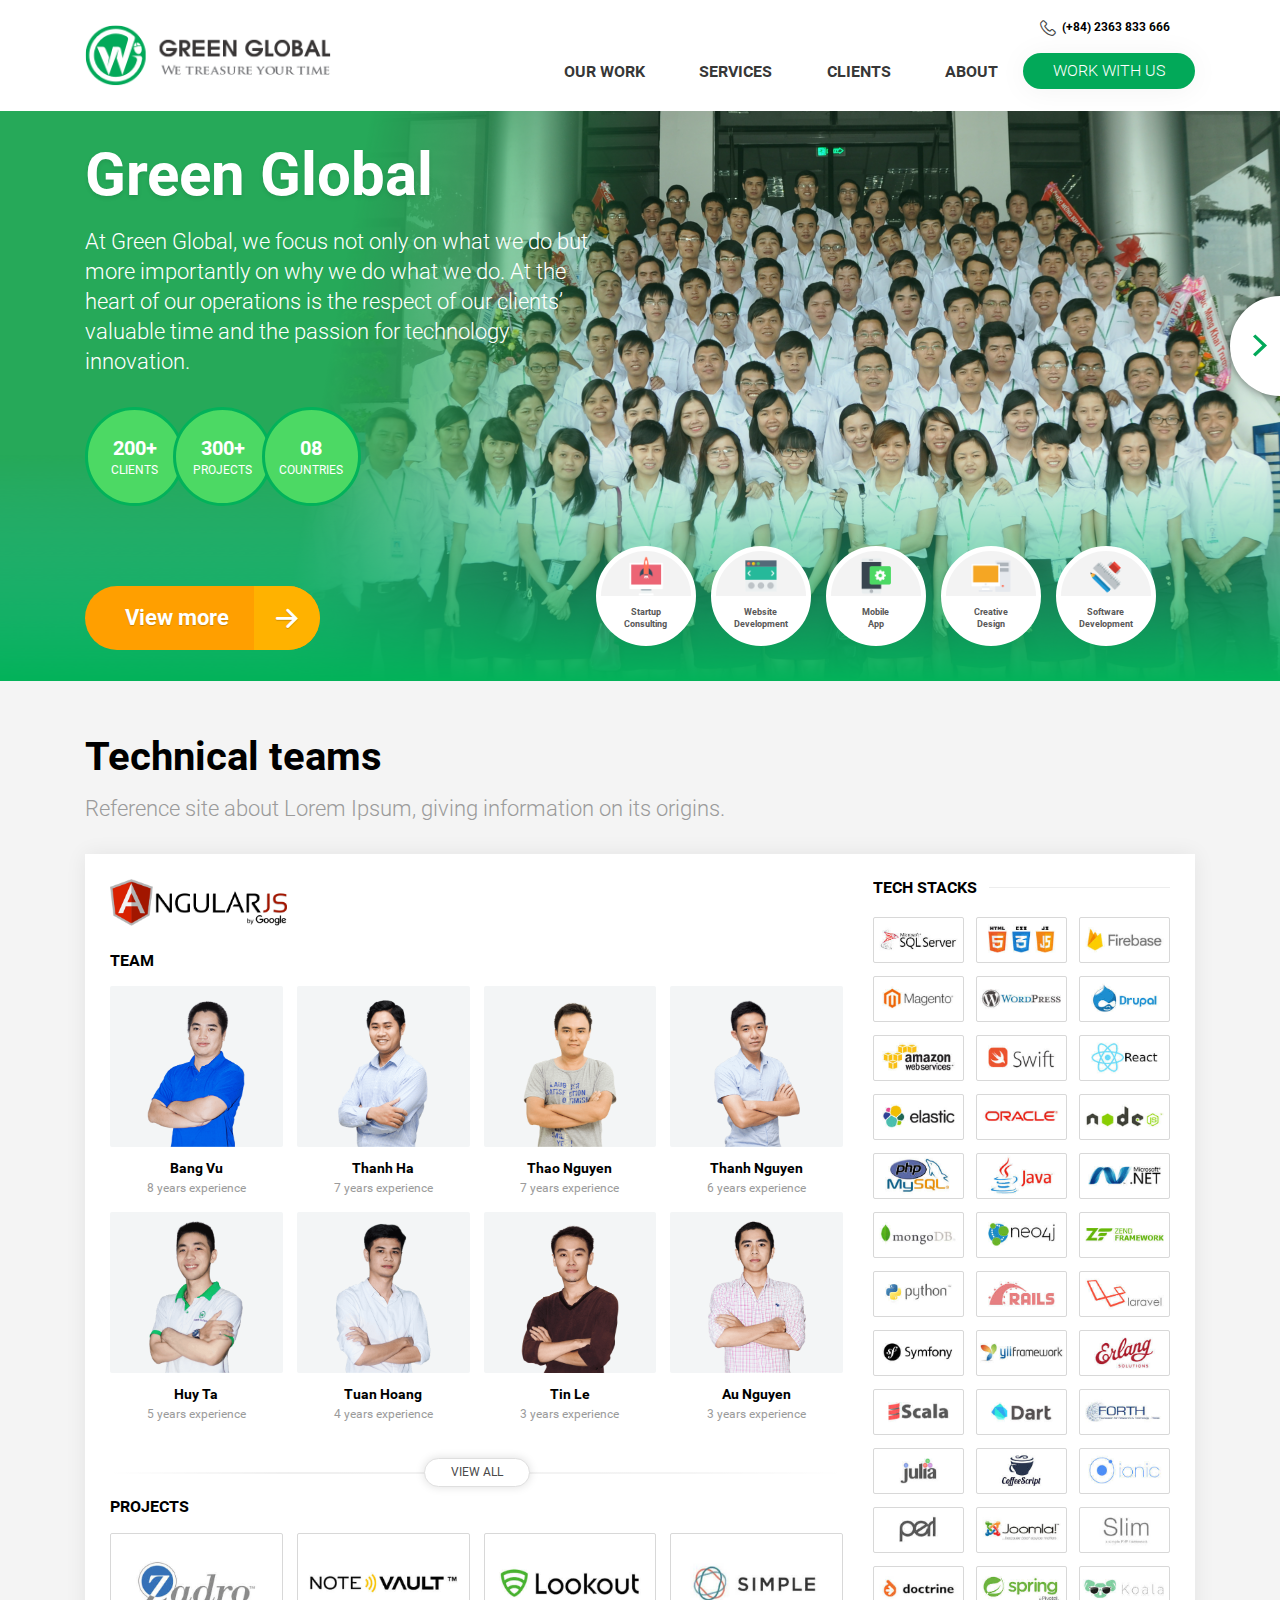
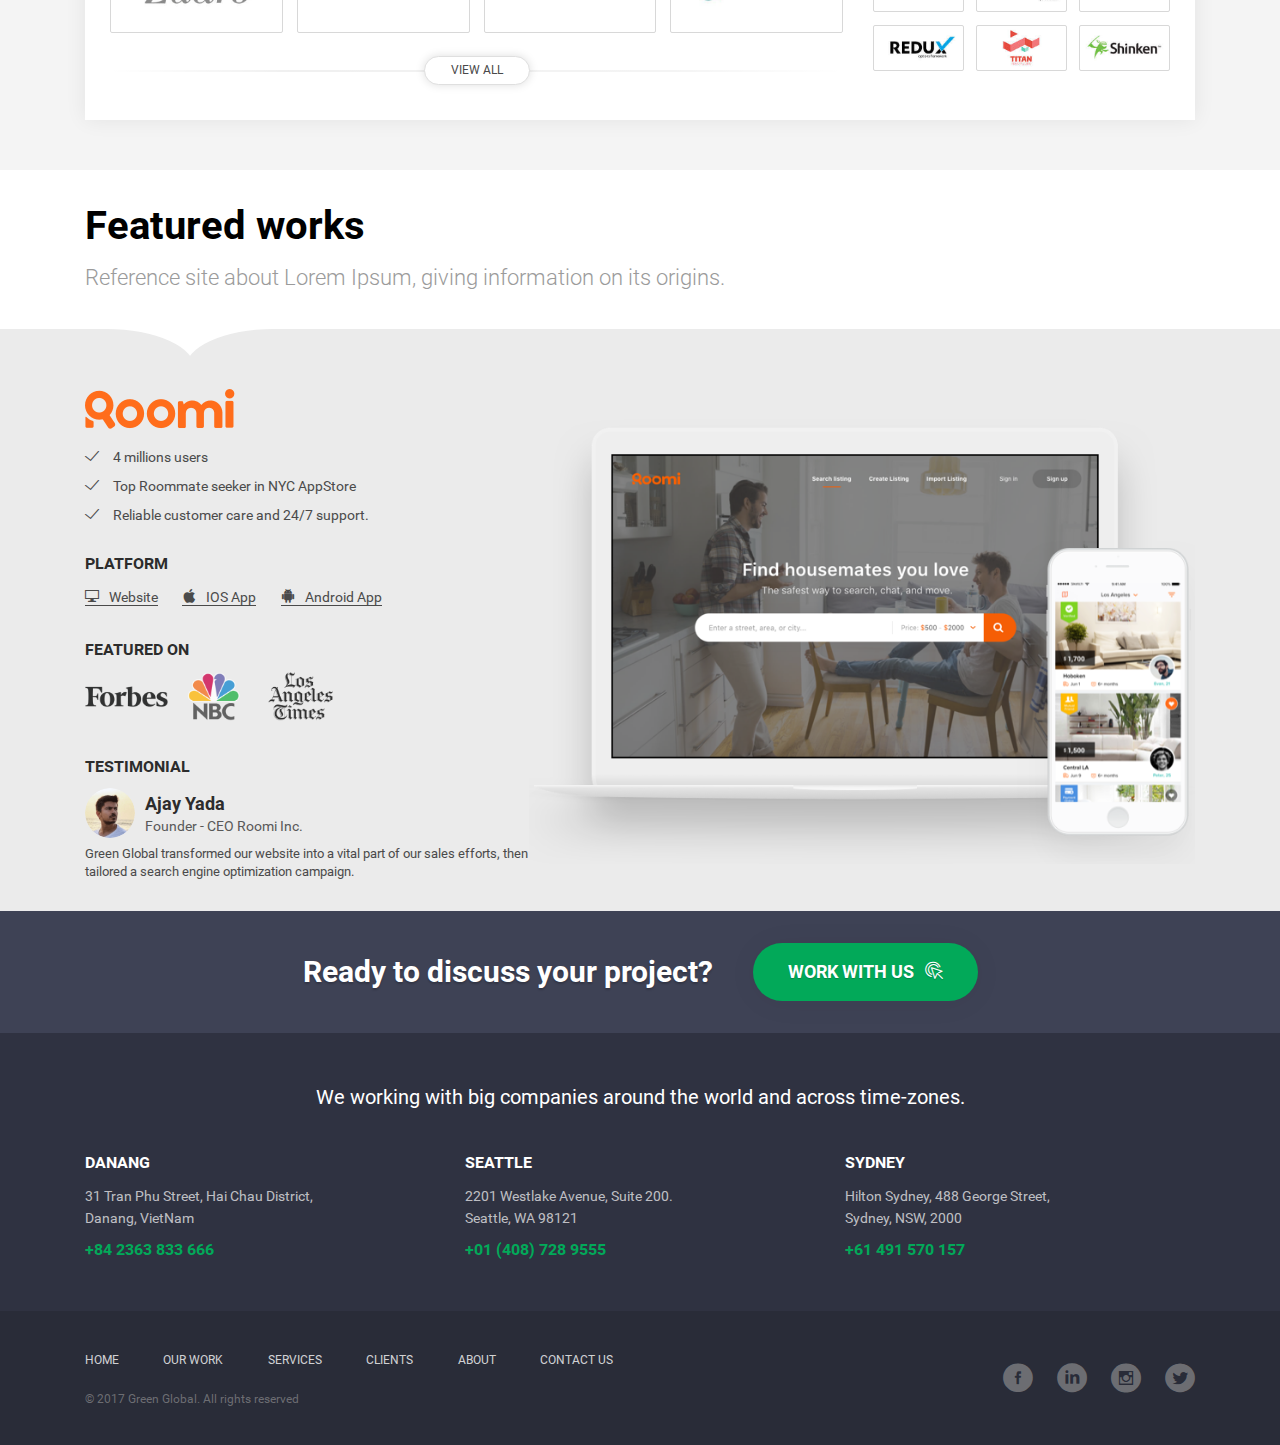
<file: index.html>
<!doctype html>
<html lang="en">

<head>
  <!-- include head.html -->
  <title>Green Global :: Home</title>
  <meta name="viewport" content="width=device-width, initial-scale=1, maximum-scale=1, user-scalable=no">
  <meta http-equiv="Content-type" content="text/html;charset=UTF-8">
  <meta name="SKYPE_TOOLBAR" content="SKYPE_TOOLBAR_PARSER_COMPATIBLE">
  <!-- favicon -->
  <link href="images/favicon.ico" type="image/x-icon" rel="icon">
  <!-- meta social -->
  <meta name="twitter:card" content="" />
  <meta name="twitter:site" content="" />
  <meta name="twitter:creator" content="" />
  <meta property="og:description" content="" />
  <meta property="og:image" content="" />
  <meta property="og:site_name" content="">
  <meta property="og:title" content="" />
  <meta property="og:type" content="">
  <meta property="og:url" content="" />
  <!-- Google Font -->
  <!-- include styles.html -->
  <link rel="stylesheet" href="style/style-0720f301f2.min.css">
</head>

<body>
  <div class="wrapper">
    <!-- include header.html -->
    <header class="header-container">
      <div class="header-content">
        <div class="btn-top-wrap dk-hide">
          <a href="#" class="btn-work-with-us">Work with us <span class="gg-arrow-right"></span></a>
        </div>
        <div class="center">
          <div class="header-wrap">
            <h1 class="logo" id="logo">
              <a href="index.html" class="logo-image">
                <img src="./images/logo.png" width="246px" height="66px" alt="Logo Green Global">
              </a>
            </h1>
            <div class="menu-top">
              <div class="btn-menu-mobile btn-menu-mobile-close show-mobile active">
                <span class="btn-menu-mobile-icon"></span>
              </div>
              <div class="top-content">
                <a href="tel:+842363833666" class="phone-link"><i class="gg gg-phone-top"></i>(+84) 2363 833 666</a>
              </div>
              <div class="bottom-content">
                <nav class="nav-menu">
                  <ul class="menu-list">
                    <li class="items dk-hide is-active"><a href="index.html" class="menu-link">Home</a></li>
                    <li class="items @@our-work"><a href="our-work.html" class="menu-link">Our work</a></li>
                    <li class="items @@services"><a href="#" class="menu-link">Services</a></li>
                    <li class="items @@clients"><a href="#" class="menu-link">Clients</a></li>
                    <li class="items @@about"><a href="#" class="menu-link">About</a></li>
                  </ul>
                </nav>
                <div class="btn-wrap">
                  <a href="#" class="btn-work-with-us">Work with us</a>
                </div>
              </div>
            </div>
            <div class="btn-menu-mobile show-mobile">
              <span class="btn-menu-mobile-icon"></span>
            </div>
          </div>
        </div>
      </div>
    </header>



    <!-- include banner.html -->
    <section class="banner-container">
      <div class="banner-slider-content">
        <div class="banner-slider-items" style="background-color: #;background-image: url('./images/home/banner.png');">
          <div class="center">
            <div class="banner-items-wrap">
              <p class="banner-title slider-effect effect-one" data-in="fadeInUp" data-out="fadeOutDown">Green Global</p>
              <p class="banner-description slider-effect effect-two" data-in="fadeInUp" data-out="fadeOutDown">At Green Global, we focus not only on what we do but more importantly on why we do what we do. At the heart of our operations is the respect of our clients’ valuable time and the passion for technology innovation.</p>
              <div class="banner-detail">
                <div class="items-detail slider-effect effect-three" data-in="fadeInRight" data-out="fadeOutRight">
                  <div class="items-detail-wrap">
                    <p class="item-number">200+</p>
                    <p class="item-name">Clients</p>
                  </div>
                </div>
                <div class="items-detail slider-effect effect-four" data-in="fadeInRight" data-out="fadeOutRight">
                  <div class="items-detail-wrap">
                    <p class="item-number">300+</p>
                    <p class="item-name">Projects</p>
                  </div>
                </div>
                <div class="items-detail slider-effect effect-five" data-in="fadeInRight" data-out="fadeOutRight">
                  <div class="items-detail-wrap">
                    <p class="item-number">08</p>
                    <p class="item-name">Countries</p>
                  </div>
                </div>
              </div>
              <div class="viewmore-content slider-effect effect-four" data-in="fadeInUp" data-out="fadeOutDown">
                <a href="#" class="viewmore-link">View more <i class="gg gg-view-more"></i></a>
              </div>
            </div>
          </div>
        </div>
        <div class="banner-slider-items" style="background-color: #2b99fb;background-image: url('./images/home/banner-01.png');">
          <div class="center">
            <div class="banner-items-wrap">
              <p class="banner-title slider-effect effect-one" data-in="fadeInUp" data-out="fadeOutDown">Startup Consulting</p>
              <p class="banner-description slider-effect effect-two" data-in="fadeInUp" data-out="fadeOutDown">Whether a start-up or existing establishment, we can provide assistance. Our consulting services aid customers to have a go at a greater return on investment.</p>
              <div class="viewmore-content slider-effect effect-four" data-in="fadeInUp" data-out="fadeOutDown">
                <a href="#" class="viewmore-link">View more <i class="gg gg-view-more"></i></a>
              </div>
            </div>
          </div>
        </div>
        <div class="banner-slider-items" style="background-color: #00aa90;background-image: url('./images/home/banner-02.png');">
          <div class="center">
            <div class="banner-items-wrap">
              <p class="banner-title slider-effect effect-one" data-in="fadeInUp" data-out="fadeOutDown">Website Development</p>
              <p class="banner-description slider-effect effect-two" data-in="fadeInUp" data-out="fadeOutDown">Our expert team of Website Developers use cutting edge technology &amp; best practices to create custom sites that increase user engagement.</p>
              <div class="viewmore-content slider-effect effect-four" data-in="fadeInUp" data-out="fadeOutDown">
                <a href="#" class="viewmore-link">View more <i class="gg gg-view-more"></i></a>
              </div>
            </div>
          </div>
        </div>
        <div class="banner-slider-items" style="background-color: #354158;background-image: url('./images/home/banner-03.png');">
          <div class="center">
            <div class="banner-items-wrap">
              <p class="banner-title slider-effect effect-one" data-in="fadeInUp" data-out="fadeOutDown">Mobile App</p>
              <p class="banner-description slider-effect effect-two" data-in="fadeInUp" data-out="fadeOutDown">We create a mobile app experience that taps into your audience and grows your business online.</p>
              <div class="viewmore-content slider-effect effect-four" data-in="fadeInUp" data-out="fadeOutDown">
                <a href="#" class="viewmore-link">View more <i class="gg gg-view-more"></i></a>
              </div>
            </div>
          </div>
        </div>
        <div class="banner-slider-items" style="background-color: #5c3584;background-image: url('./images/home/banner-04.png');">
          <div class="center">
            <div class="banner-items-wrap">
              <p class="banner-title slider-effect effect-one" data-in="fadeInUp" data-out="fadeOutDown">Creative Design</p>
              <p class="banner-description slider-effect effect-two" data-in="fadeInUp" data-out="fadeOutDown">Our experts bring your vision to life with creative designs tailored to your unique brand strategy.</p>
              <div class="viewmore-content slider-effect effect-four" data-in="fadeInUp" data-out="fadeOutDown">
                <a href="#" class="viewmore-link">View more <i class="gg gg-view-more"></i></a>
              </div>
            </div>
          </div>
        </div>
        <div class="banner-slider-items" style="background-color: #334057;background-image: url('./images/home/banner-05.png');">
          <div class="center">
            <div class="banner-items-wrap">
              <p class="banner-title slider-effect effect-one" data-in="fadeInUp" data-out="fadeOutDown">Softwave Development</p>
              <p class="banner-description slider-effect effect-two" data-in="fadeInUp" data-out="fadeOutDown">Custom software built for your business and built to last. We design, build, and maintain custom software applications that help solve your toughest problems, fit seamlessly into your current processes and systems, and produce measurable
                results for your business.</p>
              <div class="viewmore-content slider-effect effect-four" data-in="fadeInUp" data-out="fadeOutDown">
                <a href="#" class="viewmore-link">View more <i class="gg gg-view-more"></i></a>
              </div>
            </div>
          </div>
        </div>
      </div>
      <div class="banner-nav-slider-container">
        <div class="center">
          <div class="banner-nav-slider">
            <div class="banner-nav-items" data-slide="0" style="display: none;">
              <div class="banner-nav-wrap">
                <div class="img-content">
                  <img src="./images/home/nav-slider-1.png" alt="">
                </div>
                <div class="text-content">
                  <p class="banner-nav-text">Company<br/></p>
                </div>
              </div>
            </div>
            <div class="banner-nav-items" data-slide="1">
              <div class="banner-nav-wrap">
                <div class="img-content">
                  <img src="./images/home/nav-slider-1.png" alt="">
                </div>
                <div class="text-content">
                  <p class="banner-nav-text">Startup<br/> Consulting</p>
                </div>
              </div>
            </div>
            <div class="banner-nav-items" data-slide="2">
              <div class="banner-nav-wrap">
                <div class="img-content">
                  <img src="./images/home/nav-slider-2.png" alt="">
                </div>
                <div class="text-content">
                  <p class="banner-nav-text">Website<br/> Development</p>
                </div>
              </div>
            </div>
            <div class="banner-nav-items" data-slide="3">
              <div class="banner-nav-wrap">
                <div class="img-content">
                  <img src="./images/home/nav-slider-3.png" alt="">
                </div>
                <div class="text-content">
                  <p class="banner-nav-text">Mobile<br/> App</p>
                </div>
              </div>
            </div>
            <div class="banner-nav-items" data-slide="4">
              <div class="banner-nav-wrap">
                <div class="img-content">
                  <img src="./images/home/nav-slider-4.png" alt="">
                </div>
                <div class="text-content">
                  <p class="banner-nav-text">Creative<br/> Design</p>
                </div>
              </div>
            </div>
            <div class="banner-nav-items" data-slide="5">
              <div class="banner-nav-wrap">
                <div class="img-content">
                  <img src="./images/home/nav-slider-5.png" alt="">
                </div>
                <div class="text-content">
                  <p class="banner-nav-text">Software<br/> Development</p>
                </div>
              </div>
            </div>
          </div>
        </div>
      </div>
    </section>

    <section class="main-container">
      <div class="technical-block">
        <div class="center">
          <div class="header-block">
            <p class="block-name">Technical teams</p>
            <p class="block-description">Reference site about Lorem Ipsum, giving information on its origins.</p>
          </div>
          <div class="content-block">
            <div class="wrap-content">
              <div class="left-content">
                <div class="logo-team">
                  <img src="./images/home/logo-team.png" alt="">
                </div>
                <section class="team-block">
                  <h3 class="block-text">Team</h3>
                  <div class="team-content">
                    <div class="team-member">
                      <div class="avata">
                        <img src="./images/home/avata-1.png" alt="">
                      </div>
                      <p class="member-name"><a href="#">Bang Vu</a></p>
                      <p class="member-description">8 years experience</p>
                    </div>
                    <div class="team-member">
                      <div class="avata">
                        <img src="./images/home/avata-2.png" alt="">
                      </div>
                      <p class="member-name"><a href="#">Thanh Ha</a></p>
                      <p class="member-description">7 years experience</p>
                    </div>
                    <div class="team-member">
                      <div class="avata">
                        <img src="./images/home/avata-3.png" alt="">
                      </div>
                      <p class="member-name"><a href="#">Thao Nguyen</a></p>
                      <p class="member-description">7 years experience</p>
                    </div>
                    <div class="team-member">
                      <div class="avata">
                        <img src="./images/home/avata-4.png" alt="">
                      </div>
                      <p class="member-name"><a href="#">Thanh Nguyen</a></p>
                      <p class="member-description">6 years experience</p>
                    </div>
                    <div class="team-member">
                      <div class="avata">
                        <img src="./images/home/avata-5.png" alt="">
                      </div>
                      <p class="member-name"><a href="#">Huy Ta</a></p>
                      <p class="member-description">5 years experience</p>
                    </div>
                    <div class="team-member">
                      <div class="avata">
                        <img src="./images/home/avata-6.png" alt="">
                      </div>
                      <p class="member-name"><a href="#">Tuan Hoang</a></p>
                      <p class="member-description">4 years experience</p>
                    </div>
                    <div class="team-member">
                      <div class="avata">
                        <img src="./images/home/avata-7.png" alt="">
                      </div>
                      <p class="member-name"><a href="#">Tin Le</a></p>
                      <p class="member-description">3 years experience</p>
                    </div>
                    <div class="team-member">
                      <div class="avata">
                        <img src="./images/home/avata-8.png" alt="">
                      </div>
                      <p class="member-name"><a href="#">Au Nguyen</a></p>
                      <p class="member-description">3 years experience</p>
                    </div>
                  </div>
                  <div class="view-all">
                    <a href="#" class="btn-viewall">View all</a>
                  </div>
                </section>
                <section class="project-block">
                  <h3 class="block-text">PROJECTS</h3>
                  <div class="project-content">
                    <div class="project-items">
                      <a href="#" class="project-link">
                        <img src="./images/home/project-1.jpg" alt="">
                      </a>
                    </div>
                    <div class="project-items">
                      <a href="#" class="project-link">
                        <img src="./images/home/project-2.jpg" alt="">
                      </a>
                    </div>
                    <div class="project-items">
                      <a href="#" class="project-link">
                        <img src="./images/home/project-3.jpg" alt="">
                      </a>
                    </div>
                    <div class="project-items">
                      <a href="#" class="project-link">
                        <img src="./images/home/project-4.jpg" alt="">
                      </a>
                    </div>
                  </div>
                  <div class="view-all">
                    <a href="#" class="btn-viewall">View all</a>
                  </div>
                </section>
              </div>
              <section class="right-content">
                <h3 class="content-name"><span class="content-text">Tech stacks</span></h3>
                <div class="content-details">
                  <div class="items">
                    <div class="item-wrap"><img src="./images/home/details-1.jpg" alt=""> </div>
                  </div>
                  <div class="items">
                    <div class="item-wrap"><img src="./images/home/details-2.jpg" alt=""> </div>
                  </div>
                  <div class="items">
                    <div class="item-wrap"><img src="./images/home/details-3.jpg" alt=""> </div>
                  </div>
                  <div class="items">
                    <div class="item-wrap"><img src="./images/home/details-4.jpg" alt=""> </div>
                  </div>
                  <div class="items">
                    <div class="item-wrap"><img src="./images/home/details-5.jpg" alt=""> </div>
                  </div>
                  <div class="items">
                    <div class="item-wrap"><img src="./images/home/details-6.jpg" alt=""> </div>
                  </div>
                  <div class="items">
                    <div class="item-wrap"><img src="./images/home/details-7.jpg" alt=""> </div>
                  </div>
                  <div class="items">
                    <div class="item-wrap"><img src="./images/home/details-8.jpg" alt=""> </div>
                  </div>
                  <div class="items">
                    <div class="item-wrap"><img src="./images/home/details-9.jpg" alt=""> </div>
                  </div>
                  <div class="items">
                    <div class="item-wrap"><img src="./images/home/details-10.jpg" alt=""> </div>
                  </div>
                  <div class="items">
                    <div class="item-wrap"><img src="./images/home/details-11.jpg" alt=""> </div>
                  </div>
                  <div class="items">
                    <div class="item-wrap"><img src="./images/home/details-12.jpg" alt=""> </div>
                  </div>
                  <div class="items">
                    <div class="item-wrap"><img src="./images/home/details-13.jpg" alt=""> </div>
                  </div>
                  <div class="items">
                    <div class="item-wrap"><img src="./images/home/details-14.jpg" alt=""> </div>
                  </div>
                  <div class="items">
                    <div class="item-wrap"><img src="./images/home/details-15.jpg" alt=""> </div>
                  </div>
                  <div class="items">
                    <div class="item-wrap"><img src="./images/home/details-16.jpg" alt=""> </div>
                  </div>
                  <div class="items">
                    <div class="item-wrap"><img src="./images/home/details-17.jpg" alt=""> </div>
                  </div>
                  <div class="items">
                    <div class="item-wrap"><img src="./images/home/details-18.jpg" alt=""> </div>
                  </div>
                  <div class="items">
                    <div class="item-wrap"><img src="./images/home/details-19.jpg" alt=""> </div>
                  </div>
                  <div class="items">
                    <div class="item-wrap"><img src="./images/home/details-20.jpg" alt=""> </div>
                  </div>
                  <div class="items">
                    <div class="item-wrap"><img src="./images/home/details-21.jpg" alt=""> </div>
                  </div>
                  <div class="items">
                    <div class="item-wrap"><img src="./images/home/details-22.jpg" alt=""> </div>
                  </div>
                  <div class="items">
                    <div class="item-wrap"><img src="./images/home/details-23.jpg" alt=""> </div>
                  </div>
                  <div class="items">
                    <div class="item-wrap"><img src="./images/home/details-24.jpg" alt=""> </div>
                  </div>
                  <div class="items">
                    <div class="item-wrap"><img src="./images/home/details-25.jpg" alt=""> </div>
                  </div>
                  <div class="items">
                    <div class="item-wrap"><img src="./images/home/details-26.jpg" alt=""> </div>
                  </div>
                  <div class="items">
                    <div class="item-wrap"><img src="./images/home/details-27.jpg" alt=""> </div>
                  </div>
                  <div class="items">
                    <div class="item-wrap"><img src="./images/home/details-28.jpg" alt=""> </div>
                  </div>
                  <div class="items">
                    <div class="item-wrap"><img src="./images/home/details-29.jpg" alt=""> </div>
                  </div>
                  <div class="items">
                    <div class="item-wrap"><img src="./images/home/details-30.jpg" alt=""> </div>
                  </div>
                  <div class="items">
                    <div class="item-wrap"><img src="./images/home/details-31.jpg" alt=""> </div>
                  </div>
                  <div class="items">
                    <div class="item-wrap"><img src="./images/home/details-32.jpg" alt=""> </div>
                  </div>
                  <div class="items">
                    <div class="item-wrap"><img src="./images/home/details-33.jpg" alt=""> </div>
                  </div>
                  <div class="items">
                    <div class="item-wrap"><img src="./images/home/details-34.jpg" alt=""> </div>
                  </div>
                  <div class="items">
                    <div class="item-wrap"><img src="./images/home/details-35.jpg" alt=""> </div>
                  </div>
                  <div class="items">
                    <div class="item-wrap"><img src="./images/home/details-36.jpg" alt=""> </div>
                  </div>
                  <div class="items">
                    <div class="item-wrap"><img src="./images/home/details-37.jpg" alt=""> </div>
                  </div>
                  <div class="items">
                    <div class="item-wrap"><img src="./images/home/details-38.jpg" alt=""> </div>
                  </div>
                  <div class="items">
                    <div class="item-wrap"><img src="./images/home/details-39.jpg" alt=""> </div>
                  </div>
                </div>
              </section>
            </div>
          </div>
        </div>
      </div>
      <div class="clearfix"></div>
      <div class="featured-block">
        <div class="header-block">
          <div class="center">
            <p class="block-name">Featured works</p>
            <p class="block-description">Reference site about Lorem Ipsum, giving information on its origins.</p>
          </div>
        </div>
        <div class="featured-content">
          <div class="center">
            <div class="content-block">
              <div class="arrow-top"></div>
              <div class="left-content">
                <div class="logo-featured">
                  <img src="./images/home/logo-featured.png" alt="">
                </div>
                <ul class="check-list">
                  <li class="check-items">4 millions users</li>
                  <li class="check-items">Top Roommate seeker in NYC AppStore</li>
                  <li class="check-items">Reliable customer care and 24/7 support.</li>
                </ul>
                <div class="item-description">
                  <p class="description-text">platform</p>
                  <div class="platform-details">
                    <a href="#" class="platform-item"><i class="gg gg-website"></i>Website</a>
                    <a href="#" class="platform-item"><i class="gg gg-ios"></i>IOS App</a>
                    <a href="#" class="platform-item"><i class="gg gg-android"></i>Android App</a>
                  </div>
                </div>
                <div class="item-description">
                  <p class="description-text">Featured on</p>
                  <div class="featured-details">
                    <span class="featured-item"><img src="./images/home/featured-1.png" alt=""></span>
                    <span class="featured-item"><img src="./images/home/featured-2.png" alt=""></span>
                    <span class="featured-item"><img src="./images/home/featured-3.png" alt=""></span>
                  </div>
                </div>
                <div class="item-description">
                  <p class="description-text">Testimonial</p>
                  <div class="testimonial-details">
                    <div class="testimonial-img"><img src="./images/home/testimonial-img.png" alt=""></div>
                    <div class="testimonial-profile">
                      <p class="testimonial-name">Ajay Yada</p>
                      <p class="testimonial-address">Founder - CEO Roomi Inc.</p>
                    </div>
                  </div>
                  <p class="testimonial-comment">Green Global transformed our website into a vital part of our sales efforts, then tailored a search engine optimization campaign.</p>
                </div>
              </div>
              <div class="right-content">
                <img src="./images/home/featured-img.png" alt="">
              </div>
            </div>
          </div>
        </div>
      </div>
    </section>

    <!-- include footer.html -->
    <footer class="footer-container">
      <div class="top-footer">
        <p class="footer-text">Ready to discuss your project?</p>
        <p class="footer-workwithus">
          <a href="#" class="footer-link">WORK WITH US <i class="gg gg-work-with-us"></i></a>
        </p>
      </div>
      <div class="middle-footer">
        <div class="center">
          <div class="row">
            <div class="footer-text">We working with big companies around the world and across time-zones.</div>
            <div class="footer-branch">
              <p class="branch-name">DANANG</p>
              <p class="branch-address">31 Tran Phu Street, Hai Chau District, Danang, VietNam</p>
              <p class="branch-tel"><a href="tel:+842363833666">+84 2363 833 666</a></p>
            </div>
            <div class="footer-branch">
              <p class="branch-name">Seattle</p>
              <p class="branch-address">2201 Westlake Avenue, Suite 200. Seattle, WA 98121</p>
              <p class="branch-tel"><a href="tel:+014087289555">+01 (408) 728 9555</a></p>
            </div>
            <div class="footer-branch">
              <p class="branch-name">SYDNEY</p>
              <p class="branch-address">Hilton Sydney, 488 George Street, Sydney, NSW, 2000</p>
              <p class="branch-tel"><a href="tel:+61491570157">+61 491 570 157</a></p>
            </div>
          </div>
        </div>
      </div>
      <div class="bottom-footer">
        <div class="center">
          <div class="row">
            <div class="col-md-12 bottom-wrapper">
              <div class="left-content">
                <nav class="menu-footer">
                  <ul class="footer-menu-list">
                    <li class="items"><a href="index.html" class="footer-menu-link">Home</a></li>
                    <li class="items"><a href="our-work.html" class="footer-menu-link">Our work</a></li>
                    <li class="items"><a href="#" class="footer-menu-link">Services</a></li>
                    <li class="items"><a href="#" class="footer-menu-link">Clients</a></li>
                    <li class="items"><a href="#" class="footer-menu-link">About</a></li>
                    <li class="items"><a href="#" class="footer-menu-link">Contact Us</a></li>
                  </ul>
                </nav>
                <p class="copy-right">&copy; 2017 Green Global. All rights reserved</p>
              </div>
              <div class="right-content">
                <ul class="social-list">
                  <li class="items"><a href="#" class="social-link"><i class="gg gg-facebook"></i></a></li>
                  <li class="items"><a href="#" class="social-link"><i class="gg gg-linkedin"></i></a></li>
                  <li class="items"><a href="#" class="social-link"><i class="gg gg-instagram"></i></a></li>
                  <li class="items"><a href="#" class="social-link"><i class="gg gg-twetter"></i></a></li>
                </ul>
              </div>
            </div>
          </div>
        </div>
      </div>
    </footer>
  </div>

  <!-- include scripts.html -->
  <script src="script/script-13308f9c79.min.js"></script>
</body>

</html>
</file>
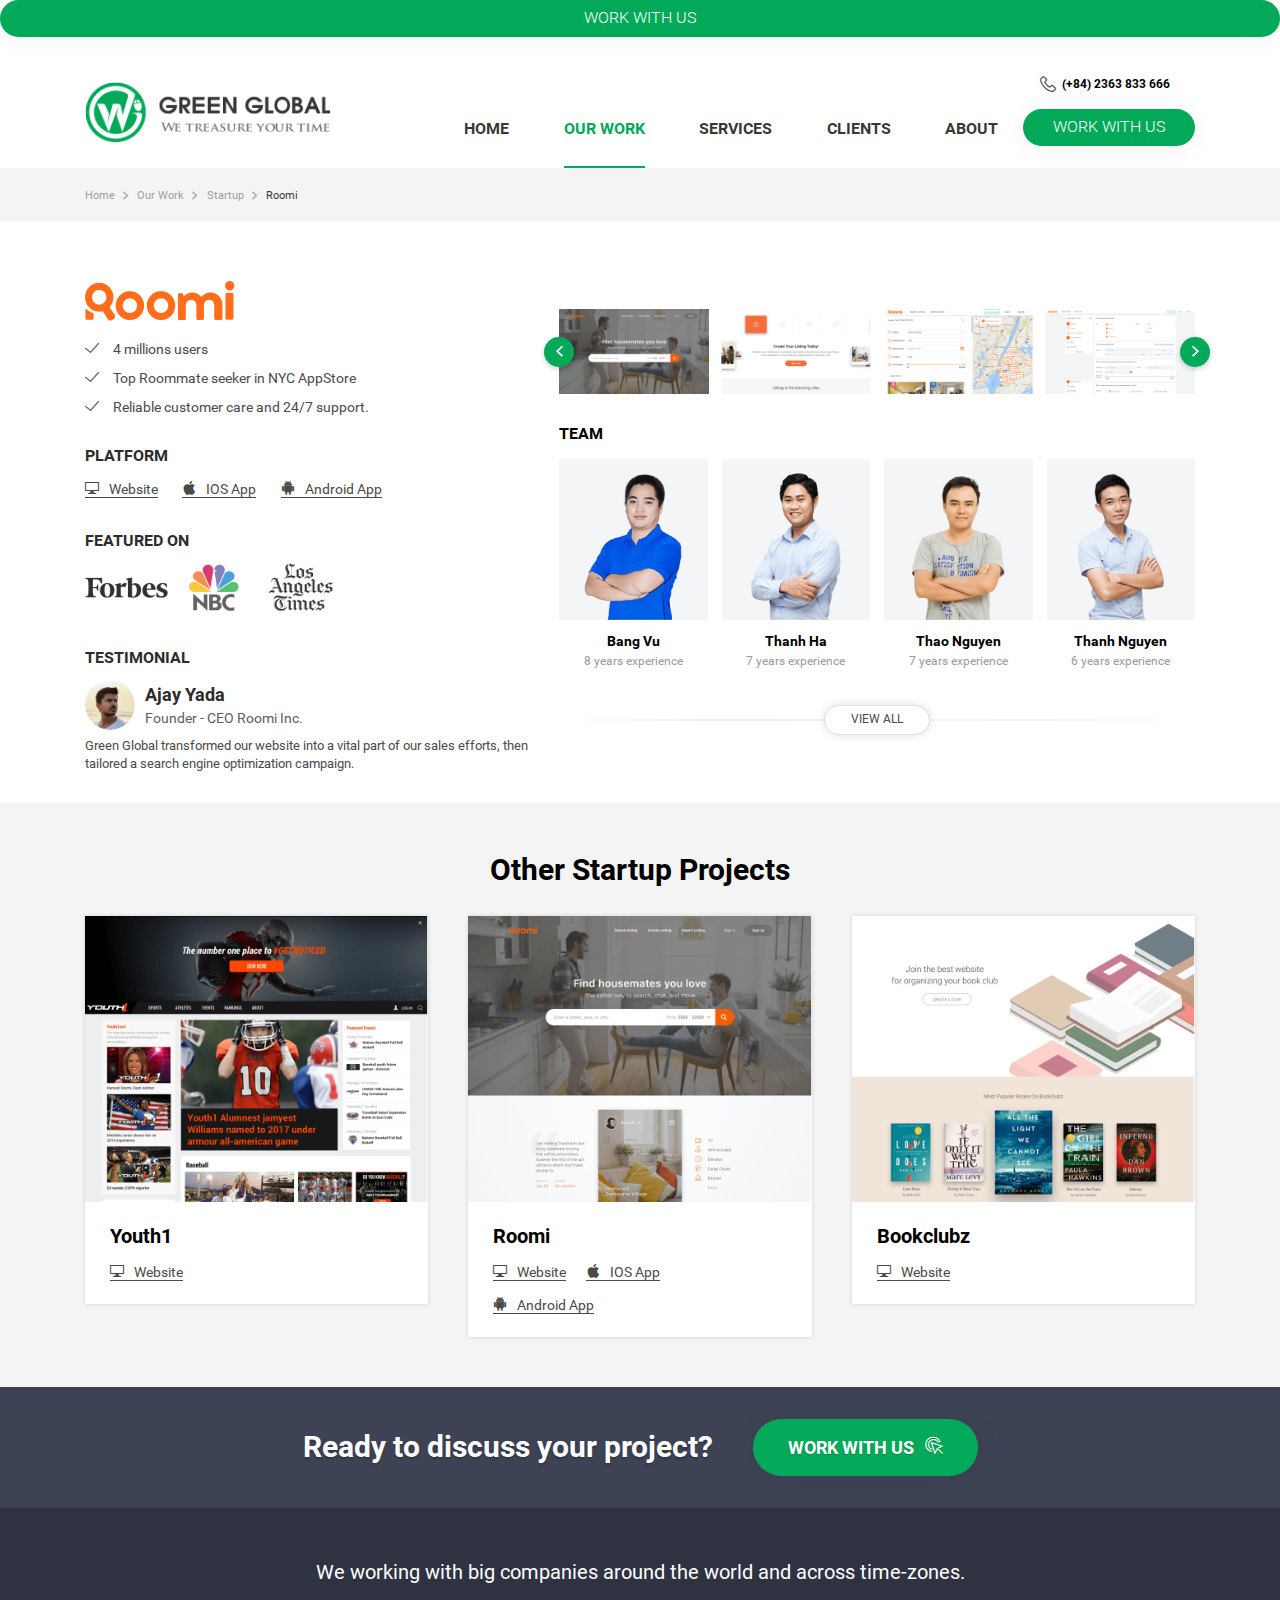
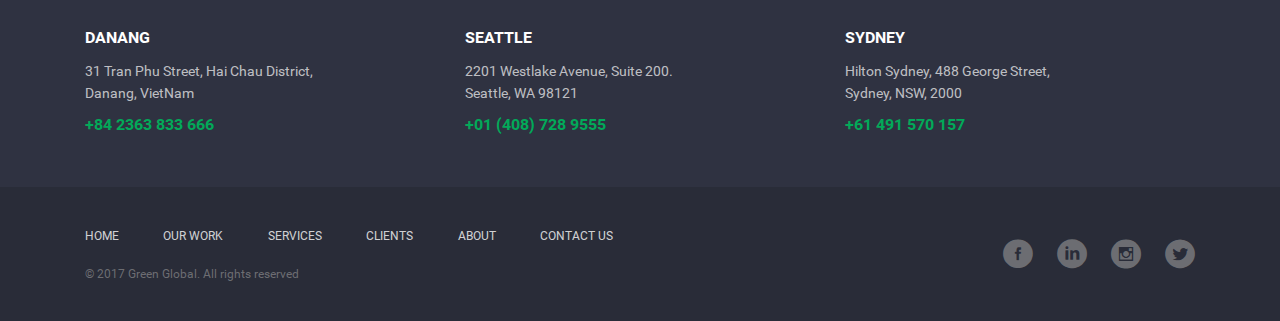
<file: our-work-detail.html>
<!doctype html>
<html lang="en">

<head>
  <!-- include head.html -->
  <title>Green Global :: Our Work Details</title>
  <meta name="viewport" content="width=device-width, initial-scale=1, maximum-scale=1, user-scalable=no">
  <meta http-equiv="Content-type" content="text/html;charset=UTF-8">
  <meta name="SKYPE_TOOLBAR" content="SKYPE_TOOLBAR_PARSER_COMPATIBLE">
  <!-- favicon -->
  <link href="images/favicon.ico" type="image/x-icon" rel="icon">
  <!-- meta social -->
  <meta name="twitter:card" content="" />
  <meta name="twitter:site" content="" />
  <meta name="twitter:creator" content="" />
  <meta property="og:description" content="" />
  <meta property="og:image" content="" />
  <meta property="og:site_name" content="">
  <meta property="og:title" content="" />
  <meta property="og:type" content="">
  <meta property="og:url" content="" />
  <!-- Google Font -->
  <!-- include styles.html -->
  <link rel="stylesheet" href="style/style.min.css">
</head>

<body>
  <div class="wrapper">
    <!-- include header.html -->
    <header class="header-container">
      <div class="header-content">
        <div class="btn-top-wrap dk-hide">
          <a href="#" class="btn-work-with-us">Work with us</a>
        </div>
        <div class="center">
          <div class="header-wrap">
            <h1 class="logo" id="logo">
              <a href="index.html" class="logo-image">
                <img src="./images/logo.png" width="246px" height="66px" alt="Logo Green Global">
              </a>
            </h1>
            <div class="menu-top">
              <div class="top-content">
                <a href="tel:+842363833666" class="phone-link"><i class="gg gg-phone-top"></i>(+84) 2363 833 666</a>
              </div>
              <div class="bottom-content">
                <nav class="nav-menu">
                  <ul class="menu-list">
                    <li class="items dk-hide @@home"><a href="index.html" class="menu-link">Home</a></li>
                    <li class="items is-active"><a href="our-work.html" class="menu-link">Our work</a></li>
                    <li class="items @@services"><a href="#" class="menu-link">Services</a></li>
                    <li class="items @@clients"><a href="#" class="menu-link">Clients</a></li>
                    <li class="items @@about"><a href="#" class="menu-link">About</a></li>
                  </ul>
                </nav>
                <div class="btn-wrap">
                  <a href="#" class="btn-work-with-us">Work with us</a>
                </div>
              </div>
            </div>
            <div class="btn-menu-mobile show-mobile">
              <span class="btn-menu-mobile-icon"></span>
            </div>
          </div>
        </div>
      </div>
    </header>



    <section class="main-container">
      <section class="breakscrumb-container">
        <div class="center">
          <ul class="breakscrumb">
            <li class="item"><a href="index.html">Home</a></li>
            <li class="item"><a href="#">Our Work</a></li>
            <li class="item"><a href="#">Startup</a></li>
            <li class="item current-page"><a href="our-work-detail.html">Roomi</a></li>
          </ul>
        </div>
      </section>
      <section class="detail-container">
        <div class="featured-block">
          <div class="featured-content">
            <div class="center">
              <div class="row">
                <div class="col-md-12">
                  <div class="content-block">
                    <div class="left-content">
                      <div class="logo-featured">
                        <img src="./images/home/logo-featured.png" alt="">
                      </div>
                      <ul class="check-list">
                        <li class="check-items">4 millions users</li>
                        <li class="check-items">Top Roommate seeker in NYC AppStore</li>
                        <li class="check-items">Reliable customer care and 24/7 support.</li>
                      </ul>
                      <div class="item-description">
                        <p class="description-text">platform</p>
                        <div class="platform-details">
                          <a href="#" class="platform-item"><i class="gg gg-website"></i>Website</a>
                          <a href="#" class="platform-item"><i class="gg gg-ios"></i>IOS App</a>
                          <a href="#" class="platform-item"><i class="gg gg-android"></i>Android App</a>
                        </div>
                      </div>
                      <div class="item-description">
                        <p class="description-text">Featured on</p>
                        <div class="featured-details">
                          <span class="featured-item"><img src="./images/home/featured-1.png" alt=""></span>
                          <span class="featured-item"><img src="./images/home/featured-2.png" alt=""></span>
                          <span class="featured-item"><img src="./images/home/featured-3.png" alt=""></span>
                        </div>
                      </div>
                      <div class="item-description">
                        <p class="description-text">Testimonial</p>
                        <div class="testimonial-details">
                          <div class="testimonial-img"><img src="./images/home/testimonial-img.png" alt=""></div>
                          <div class="testimonial-profile">
                            <p class="testimonial-name">Ajay Yada</p>
                            <p class="testimonial-address">Founder - CEO Roomi Inc.</p>
                          </div>
                        </div>
                        <p class="testimonial-comment">Green Global transformed our website into a vital part of our sales efforts, then tailored a search engine optimization campaign.</p>
                      </div>
                    </div>
                    <div class="right-content">
                      <div class="detail-slider">
                        <div class="detail-slider-items">
                          <a href="#" class="detail-link">
                            <img src="./images/our-work-detail/slider-1.png" alt="">
                          </a>
                        </div>
                        <div class="detail-slider-items">
                          <a href="#" class="detail-link">
                            <img src="./images/our-work-detail/slider-2.png" alt="">
                          </a>
                        </div>
                        <div class="detail-slider-items">
                          <a href="#" class="detail-link">
                            <img src="./images/our-work-detail/slider-3.png" alt="">
                          </a>
                        </div>
                        <div class="detail-slider-items">
                          <a href="#" class="detail-link">
                            <img src="./images/our-work-detail/slider-4.png" alt="">
                          </a>
                        </div>
                        <div class="detail-slider-items">
                          <a href="#" class="detail-link">
                            <img src="./images/our-work-detail/slider-1.png" alt="">
                          </a>
                        </div>
                      </div>
                      <div class="team-block">
                        <p class="block-text">Team</p>
                        <div class="team-content">
                          <div class="team-member">
                            <div class="avata">
                              <img src="./images/home/avata-1.png" alt="">
                            </div>
                            <p class="member-name"><a href="#">Bang Vu</a></p>
                            <p class="member-description">8 years experience</p>
                          </div>
                          <div class="team-member">
                            <div class="avata">
                              <img src="./images/home/avata-2.png" alt="">
                            </div>
                            <p class="member-name"><a href="#">Thanh Ha</a></p>
                            <p class="member-description">7 years experience</p>
                          </div>
                          <div class="team-member">
                            <div class="avata">
                              <img src="./images/home/avata-3.png" alt="">
                            </div>
                            <p class="member-name"><a href="#">Thao Nguyen</a></p>
                            <p class="member-description">7 years experience</p>
                          </div>
                          <div class="team-member">
                            <div class="avata">
                              <img src="./images/home/avata-4.png" alt="">
                            </div>
                            <p class="member-name"><a href="#">Thanh Nguyen</a></p>
                            <p class="member-description">6 years experience</p>
                          </div>
                        </div>
                        <div class="view-all">
                          <a href="#" class="btn-viewall">View all</a>
                        </div>
                      </div>
                    </div>
                  </div>
                </div>
              </div>
            </div>
          </div>
        </div>
        <div class="other-details">
          <h2 class="other-details-title">Other Startup Projects</h2>
          <div class="center">
            <div class="our-work-detail-wrap">
              <div class="our-work-detail-item">
                <div class="our-work-detail-item-wrap">
                  <div class="img-top">
                    <a href="#">
                      <img src="./images/our-work/item-1.png" alt="">
                    </a>
                  </div>
                  <div class="item-description">
                    <a href="#" class="description-text">Youth1</a>
                    <div class="platform-details">
                      <span class="platforms-wrap"><a href="#" class="platform-item"><i class="gg gg-website"></i>Website</a></span>
                    </div>
                  </div>
                </div>
              </div>
              <div class="our-work-detail-item">
                <div class="our-work-detail-item-wrap">
                  <div class="img-top">
                    <a href="#">
                      <img src="./images/our-work/item-2.png" alt="">
                    </a>
                  </div>
                  <div class="item-description">
                    <a href="#" class="description-text">Roomi</a>
                    <div class="platform-details">
                      <span class="platforms-wrap"><a href="#" class="platform-item"><i class="gg gg-website"></i>Website</a></span>
                      <span class="platforms-wrap"><a href="#" class="platform-item"><i class="gg gg-ios"></i>IOS App</a></span>
                      <span class="platforms-wrap"><a href="#" class="platform-item"><i class="gg gg-android"></i>Android App</a></span>
                    </div>
                  </div>
                </div>
              </div>
              <div class="our-work-detail-item">
                <div class="our-work-detail-item-wrap">
                  <div class="img-top">
                    <a href="#">
                      <img src="./images/our-work/item-3.png" alt="">
                    </a>
                  </div>
                  <div class="item-description">
                    <a href="#" class="description-text">Bookclubz</a>
                    <div class="platform-details">
                      <span class="platforms-wrap"><a href="#" class="platform-item"><i class="gg gg-website"></i>Website</a></span>
                    </div>
                  </div>
                </div>
              </div>
            </div>
          </div>
        </div>
      </section>
    </section>

    <!-- include footer.html -->
    <footer class="footer-container">
      <div class="top-footer">
        <p class="footer-text">Ready to discuss your project?</p>
        <p class="footer-workwithus">
          <a href="#" class="footer-link">WORK WITH US <i class="gg gg-work-with-us"></i></a>
        </p>
      </div>
      <div class="middle-footer">
        <div class="center">
          <div class="row">
            <div class="footer-text">We working with big companies around the world and across time-zones.</div>
            <div class="footer-branch">
              <p class="branch-name">DANANG</p>
              <p class="branch-address">31 Tran Phu Street, Hai Chau District, Danang, VietNam</p>
              <p class="branch-tel"><a href="tel:+842363833666">+84 2363 833 666</a></p>
            </div>
            <div class="footer-branch">
              <p class="branch-name">Seattle</p>
              <p class="branch-address">2201 Westlake Avenue, Suite 200. Seattle, WA 98121</p>
              <p class="branch-tel"><a href="tel:+014087289555">+01 (408) 728 9555</a></p>
            </div>
            <div class="footer-branch">
              <p class="branch-name">SYDNEY</p>
              <p class="branch-address">Hilton Sydney, 488 George Street, Sydney, NSW, 2000</p>
              <p class="branch-tel"><a href="tel:+61491570157">+61 491 570 157</a></p>
            </div>
          </div>
        </div>
      </div>
      <div class="bottom-footer">
        <div class="center">
          <div class="row">
            <div class="col-md-12 bottom-wrapper">
              <div class="left-content">
                <nav class="menu-footer">
                  <ul class="footer-menu-list">
                    <li class="items"><a href="index.html" class="footer-menu-link">Home</a></li>
                    <li class="items"><a href="our-work.html" class="footer-menu-link">Our work</a></li>
                    <li class="items"><a href="#" class="footer-menu-link">Services</a></li>
                    <li class="items"><a href="#" class="footer-menu-link">Clients</a></li>
                    <li class="items"><a href="#" class="footer-menu-link">About</a></li>
                    <li class="items"><a href="#" class="footer-menu-link">Contact Us</a></li>
                  </ul>
                </nav>
                <p class="copy-right">&copy; 2017 Green Global. All rights reserved</p>
              </div>
              <div class="right-content">
                <ul class="social-list">
                  <li class="items"><a href="#" class="social-link"><i class="gg gg-facebook"></i></a></li>
                  <li class="items"><a href="#" class="social-link"><i class="gg gg-linkedin"></i></a></li>
                  <li class="items"><a href="#" class="social-link"><i class="gg gg-instagram"></i></a></li>
                  <li class="items"><a href="#" class="social-link"><i class="gg gg-twetter"></i></a></li>
                </ul>
              </div>
            </div>
          </div>
        </div>
      </div>
    </footer>
  </div>

  <!-- include scripts.html -->
  <script src="script/script.min.js"></script>
</body>

</html>
</file>
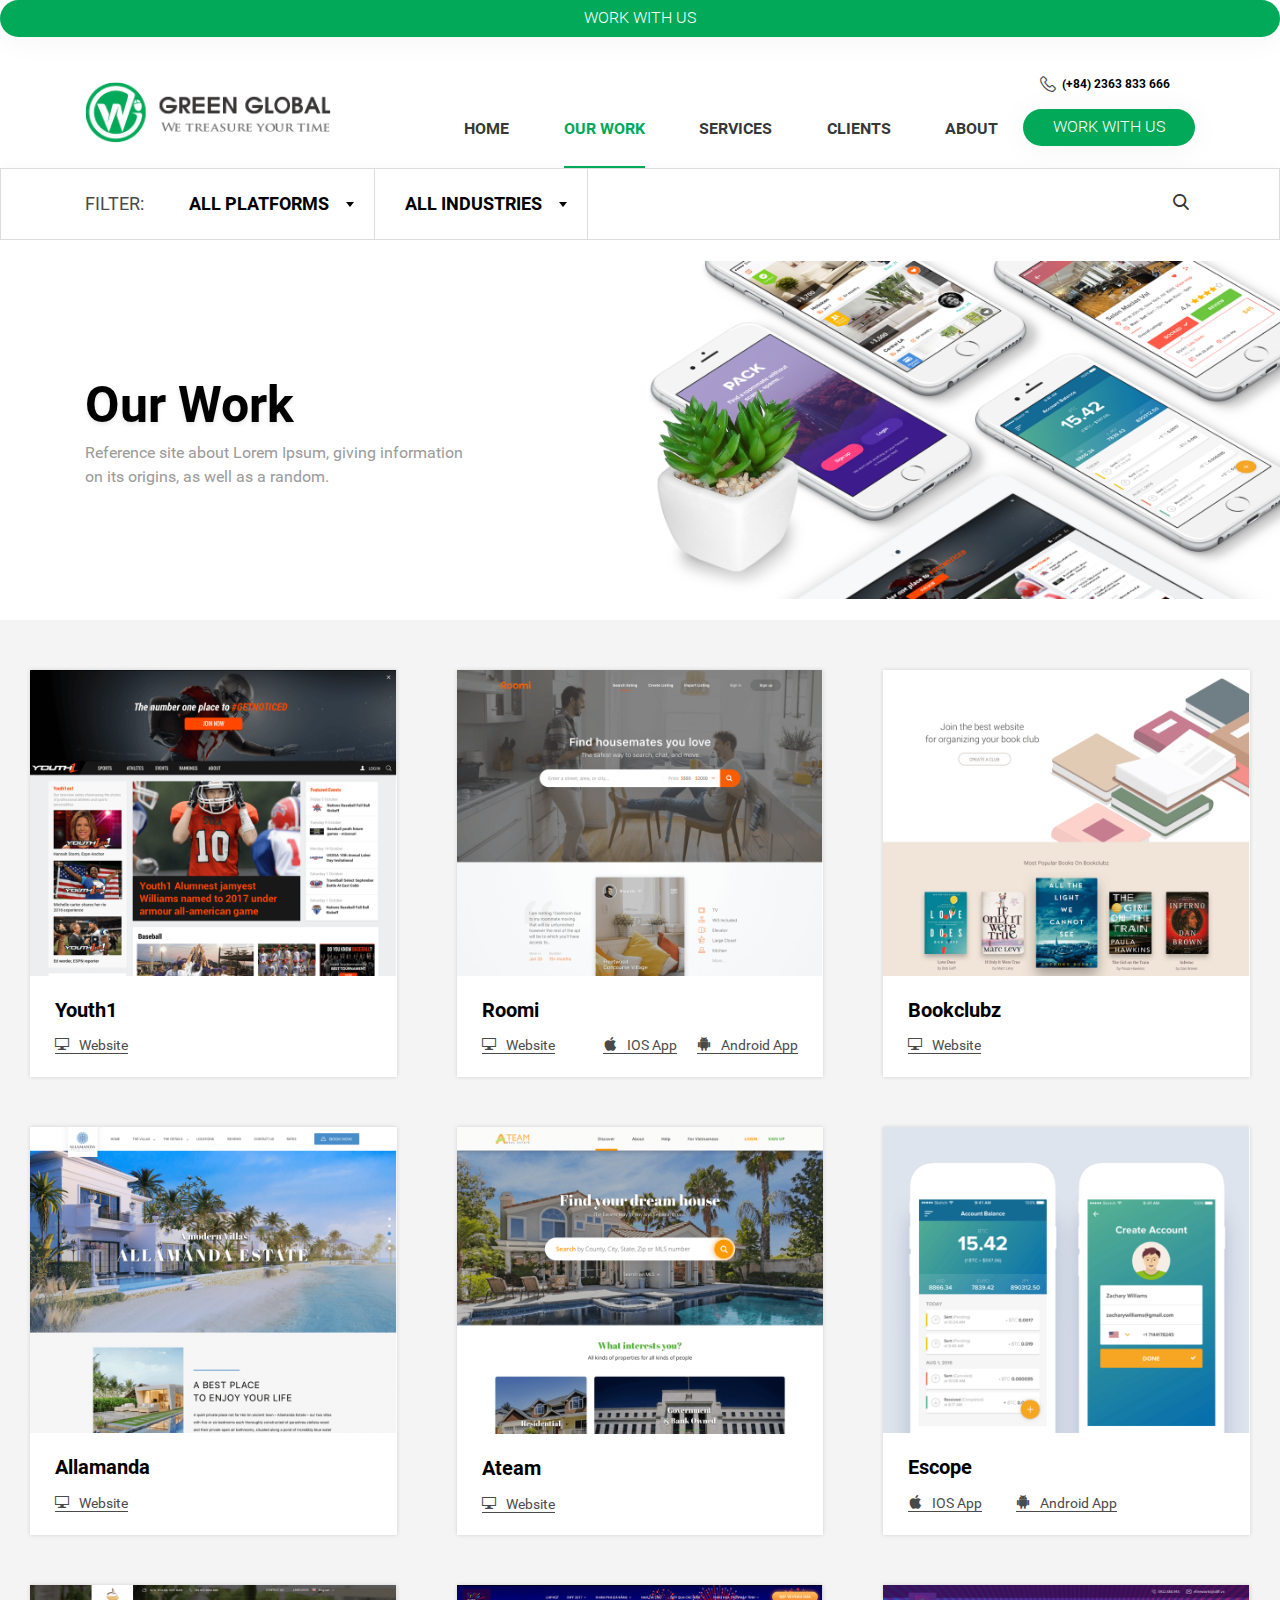
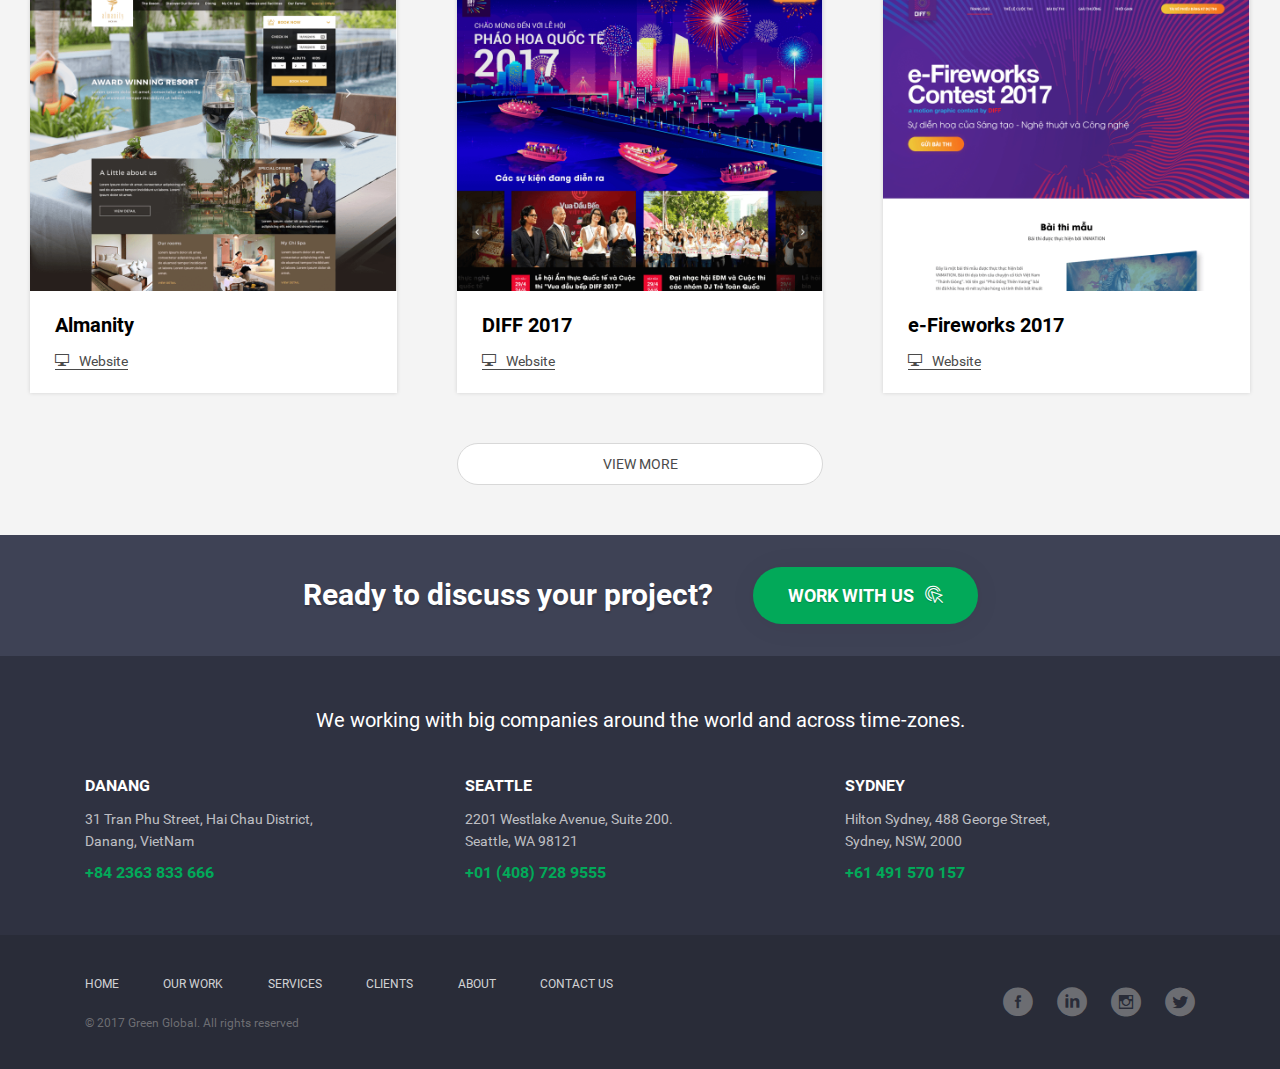
<file: our-work.html>
<!doctype html>
<html lang="en">

<head>
  <!-- include head.html -->
  <title>Green Global :: Our Work</title>
  <meta name="viewport" content="width=device-width, initial-scale=1, maximum-scale=1, user-scalable=no">
  <meta http-equiv="Content-type" content="text/html;charset=UTF-8">
  <meta name="SKYPE_TOOLBAR" content="SKYPE_TOOLBAR_PARSER_COMPATIBLE">
  <!-- favicon -->
  <link href="images/favicon.ico" type="image/x-icon" rel="icon">
  <!-- meta social -->
  <meta name="twitter:card" content="" />
  <meta name="twitter:site" content="" />
  <meta name="twitter:creator" content="" />
  <meta property="og:description" content="" />
  <meta property="og:image" content="" />
  <meta property="og:site_name" content="">
  <meta property="og:title" content="" />
  <meta property="og:type" content="">
  <meta property="og:url" content="" />
  <!-- Google Font -->
  <!-- include styles.html -->
  <link rel="stylesheet" href="style/style.min.css">
</head>

<body>
  <div class="wrapper">
    <!-- include header.html -->
    <header class="header-container">
      <div class="header-content">
        <div class="btn-top-wrap dk-hide">
          <a href="#" class="btn-work-with-us">Work with us</a>
        </div>
        <div class="center">
          <div class="header-wrap">
            <h1 class="logo" id="logo">
              <a href="index.html" class="logo-image">
                <img src="./images/logo.png" width="246px" height="66px" alt="Logo Green Global">
              </a>
            </h1>
            <div class="menu-top">
              <div class="top-content">
                <a href="tel:+842363833666" class="phone-link"><i class="gg gg-phone-top"></i>(+84) 2363 833 666</a>
              </div>
              <div class="bottom-content">
                <nav class="nav-menu">
                  <ul class="menu-list">
                    <li class="items dk-hide @@home"><a href="index.html" class="menu-link">Home</a></li>
                    <li class="items is-active"><a href="our-work.html" class="menu-link">Our work</a></li>
                    <li class="items @@services"><a href="#" class="menu-link">Services</a></li>
                    <li class="items @@clients"><a href="#" class="menu-link">Clients</a></li>
                    <li class="items @@about"><a href="#" class="menu-link">About</a></li>
                  </ul>
                </nav>
                <div class="btn-wrap">
                  <a href="#" class="btn-work-with-us">Work with us</a>
                </div>
              </div>
            </div>
            <div class="btn-menu-mobile show-mobile">
              <span class="btn-menu-mobile-icon"></span>
            </div>
          </div>
        </div>
      </div>
    </header>



    <section class="main-container">
      <div class="our-work">
        <div class="filter-top">
          <div class="center">
            <form class="filter-form show-desktop" id="filter-desktop">
              <span class="filter-text">Filter:</span>
              <select class="filter-select" id="platforms">
                <option value="1">All Platforms</option>
                <option value="2">filter 1</option>
                <option value="3">filter 2</option>
                <option value="4">filter 3</option>
              </select>
              <select class="filter-select" id="industries">
                <option value="1">All industries</option>
                <option value="2">filter 1</option>
                <option value="3">filter 2</option>
                <option value="4">filter 3</option>
              </select>
              <button class="btn-search"><i class="gg gg-search"></i></button>
            </form>
            <form class="filter-form show-mobile" id="filter-mobile">
              <input type="text" class="filter-text" name="" placeholder="Search">
              <button class="btn-search"><i class="gg gg-search"></i></button>
            </form>
          </div>
        </div>
        <div class="our-work-banner-top" style="background-image: url('./images/our-work/banner-top.png'); ">
          <div class="center">
            <div class="banner-wrap-content">
              <p class="our-work-title">Our Work</p>
              <p class="our-work-description">Reference site about Lorem Ipsum, giving information on its origins, as well as a random.</p>
            </div>
          </div>
        </div>
        <div class="our-work-detail-wrap">
          <div class="our-work-detail-item">
            <div class="our-work-detail-item-wrap">
              <div class="img-top">
                <a href="our-work-detail.html">
                  <img src="./images/our-work/item-1.png" alt="">
                </a>
              </div>
              <div class="item-description">
                <a href="our-work-detail.html" class="description-text">Youth1</a>
                <div class="platform-details">
                  <span class="platforms-wrap"><a href="#" class="platform-item"><i class="gg gg-website"></i>Website</a></span>
                </div>
              </div>
            </div>
          </div>
          <div class="our-work-detail-item">
            <div class="our-work-detail-item-wrap">
              <div class="img-top">
                <a href="our-work-detail.html">
                  <img src="./images/our-work/item-2.png" alt="">
                </a>
              </div>
              <div class="item-description">
                <a href="our-work-detail.html" class="description-text">Roomi</a>
                <div class="platform-details">
                  <span class="platforms-wrap"><a href="#" class="platform-item"><i class="gg gg-website"></i>Website</a></span>
                  <span class="platforms-wrap"><a href="#" class="platform-item"><i class="gg gg-ios"></i>IOS App</a></span>
                  <span class="platforms-wrap"><a href="#" class="platform-item"><i class="gg gg-android"></i>Android App</a></span>
                </div>
              </div>
            </div>
          </div>
          <div class="our-work-detail-item">
            <div class="our-work-detail-item-wrap">
              <div class="img-top">
                <a href="our-work-detail.html">
                  <img src="./images/our-work/item-3.png" alt="">
                </a>
              </div>
              <div class="item-description">
                <a href="our-work-detail.html" class="description-text">Bookclubz</a>
                <div class="platform-details">
                  <span class="platforms-wrap"><a href="#" class="platform-item"><i class="gg gg-website"></i>Website</a></span>
                </div>
              </div>
            </div>
          </div>
          <div class="our-work-detail-item">
            <div class="our-work-detail-item-wrap">
              <div class="img-top">
                <a href="our-work-detail.html">
                  <img src="./images/our-work/item-4.png" alt="">
                </a>
              </div>
              <div class="item-description">
                <a href="our-work-detail.html" class="description-text">Allamanda</a>
                <div class="platform-details">
                  <span class="platforms-wrap"><a href="#" class="platform-item"><i class="gg gg-website"></i>Website</a></span>
                </div>
              </div>
            </div>
          </div>
          <div class="our-work-detail-item">
            <div class="our-work-detail-item-wrap">
              <div class="img-top">
                <a href="our-work-detail.html">
                  <img src="./images/our-work/item-5.png" alt="">
                </a>
              </div>
              <div class="item-description">
                <a href="our-work-detail.html" class="description-text">Ateam</a>
                <div class="platform-details">
                  <span class="platforms-wrap"><a href="#" class="platform-item"><i class="gg gg-website"></i>Website</a></span>
                </div>
              </div>
            </div>
          </div>
          <div class="our-work-detail-item">
            <div class="our-work-detail-item-wrap">
              <div class="img-top">
                <a href="our-work-detail.html">
                  <img src="./images/our-work/item-6.png" alt="">
                </a>
              </div>
              <div class="item-description">
                <a href="our-work-detail.html" class="description-text">Escope</a>
                <div class="platform-details">
                  <span class="platforms-wrap"><a href="#" class="platform-item"><i class="gg gg-ios"></i>IOS App</a></span>
                  <span class="platforms-wrap"><a href="#" class="platform-item"><i class="gg gg-android"></i>Android App</a></span>
                </div>
              </div>
            </div>
          </div>
          <div class="our-work-detail-item">
            <div class="our-work-detail-item-wrap">
              <div class="img-top">
                <a href="our-work-detail.html">
                  <img src="./images/our-work/item-7.png" alt="">
                </a>
              </div>
              <div class="item-description">
                <a href="our-work-detail.html" class="description-text">Almanity</a>
                <div class="platform-details">
                  <span class="platforms-wrap"><a href="#" class="platform-item"><i class="gg gg-website"></i>Website</a></span>
                </div>
              </div>
            </div>
          </div>
          <div class="our-work-detail-item">
            <div class="our-work-detail-item-wrap">
              <div class="img-top">
                <a href="our-work-detail.html">
                  <img src="./images/our-work/item-8.png" alt="">
                </a>
              </div>
              <div class="item-description">
                <a href="our-work-detail.html" class="description-text">DIFF 2017</a>
                <div class="platform-details">
                  <span class="platforms-wrap"><a href="#" class="platform-item"><i class="gg gg-website"></i>Website</a></span>
                </div>
              </div>
            </div>
          </div>
          <div class="our-work-detail-item">
            <div class="our-work-detail-item-wrap">
              <div class="img-top">
                <a href="our-work-detail.html">
                  <img src="./images/our-work/item-9.png" alt="">
                </a>
              </div>
              <div class="item-description">
                <a href="our-work-detail.html" class="description-text">e-Fireworks 2017</a>
                <div class="platform-details">
                  <span class="platforms-wrap"><a href="#" class="platform-item"><i class="gg gg-website"></i>Website</a></span>
                </div>
              </div>
            </div>
          </div>
          <div class="our-work-viewmore">
            <a href="#" class="btn-viewmore">View More</a>
          </div>
        </div>
      </div>
    </section>

    <!-- include footer.html -->
    <footer class="footer-container">
      <div class="top-footer">
        <p class="footer-text">Ready to discuss your project?</p>
        <p class="footer-workwithus">
          <a href="#" class="footer-link">WORK WITH US <i class="gg gg-work-with-us"></i></a>
        </p>
      </div>
      <div class="middle-footer">
        <div class="center">
          <div class="row">
            <div class="footer-text">We working with big companies around the world and across time-zones.</div>
            <div class="footer-branch">
              <p class="branch-name">DANANG</p>
              <p class="branch-address">31 Tran Phu Street, Hai Chau District, Danang, VietNam</p>
              <p class="branch-tel"><a href="tel:+842363833666">+84 2363 833 666</a></p>
            </div>
            <div class="footer-branch">
              <p class="branch-name">Seattle</p>
              <p class="branch-address">2201 Westlake Avenue, Suite 200. Seattle, WA 98121</p>
              <p class="branch-tel"><a href="tel:+014087289555">+01 (408) 728 9555</a></p>
            </div>
            <div class="footer-branch">
              <p class="branch-name">SYDNEY</p>
              <p class="branch-address">Hilton Sydney, 488 George Street, Sydney, NSW, 2000</p>
              <p class="branch-tel"><a href="tel:+61491570157">+61 491 570 157</a></p>
            </div>
          </div>
        </div>
      </div>
      <div class="bottom-footer">
        <div class="center">
          <div class="row">
            <div class="col-md-12 bottom-wrapper">
              <div class="left-content">
                <nav class="menu-footer">
                  <ul class="footer-menu-list">
                    <li class="items"><a href="index.html" class="footer-menu-link">Home</a></li>
                    <li class="items"><a href="our-work.html" class="footer-menu-link">Our work</a></li>
                    <li class="items"><a href="#" class="footer-menu-link">Services</a></li>
                    <li class="items"><a href="#" class="footer-menu-link">Clients</a></li>
                    <li class="items"><a href="#" class="footer-menu-link">About</a></li>
                    <li class="items"><a href="#" class="footer-menu-link">Contact Us</a></li>
                  </ul>
                </nav>
                <p class="copy-right">&copy; 2017 Green Global. All rights reserved</p>
              </div>
              <div class="right-content">
                <ul class="social-list">
                  <li class="items"><a href="#" class="social-link"><i class="gg gg-facebook"></i></a></li>
                  <li class="items"><a href="#" class="social-link"><i class="gg gg-linkedin"></i></a></li>
                  <li class="items"><a href="#" class="social-link"><i class="gg gg-instagram"></i></a></li>
                  <li class="items"><a href="#" class="social-link"><i class="gg gg-twetter"></i></a></li>
                </ul>
              </div>
            </div>
          </div>
        </div>
      </div>
    </footer>
  </div>

  <!-- include scripts.html -->
  <script src="script/script.min.js"></script>
</body>

</html>
</file>
